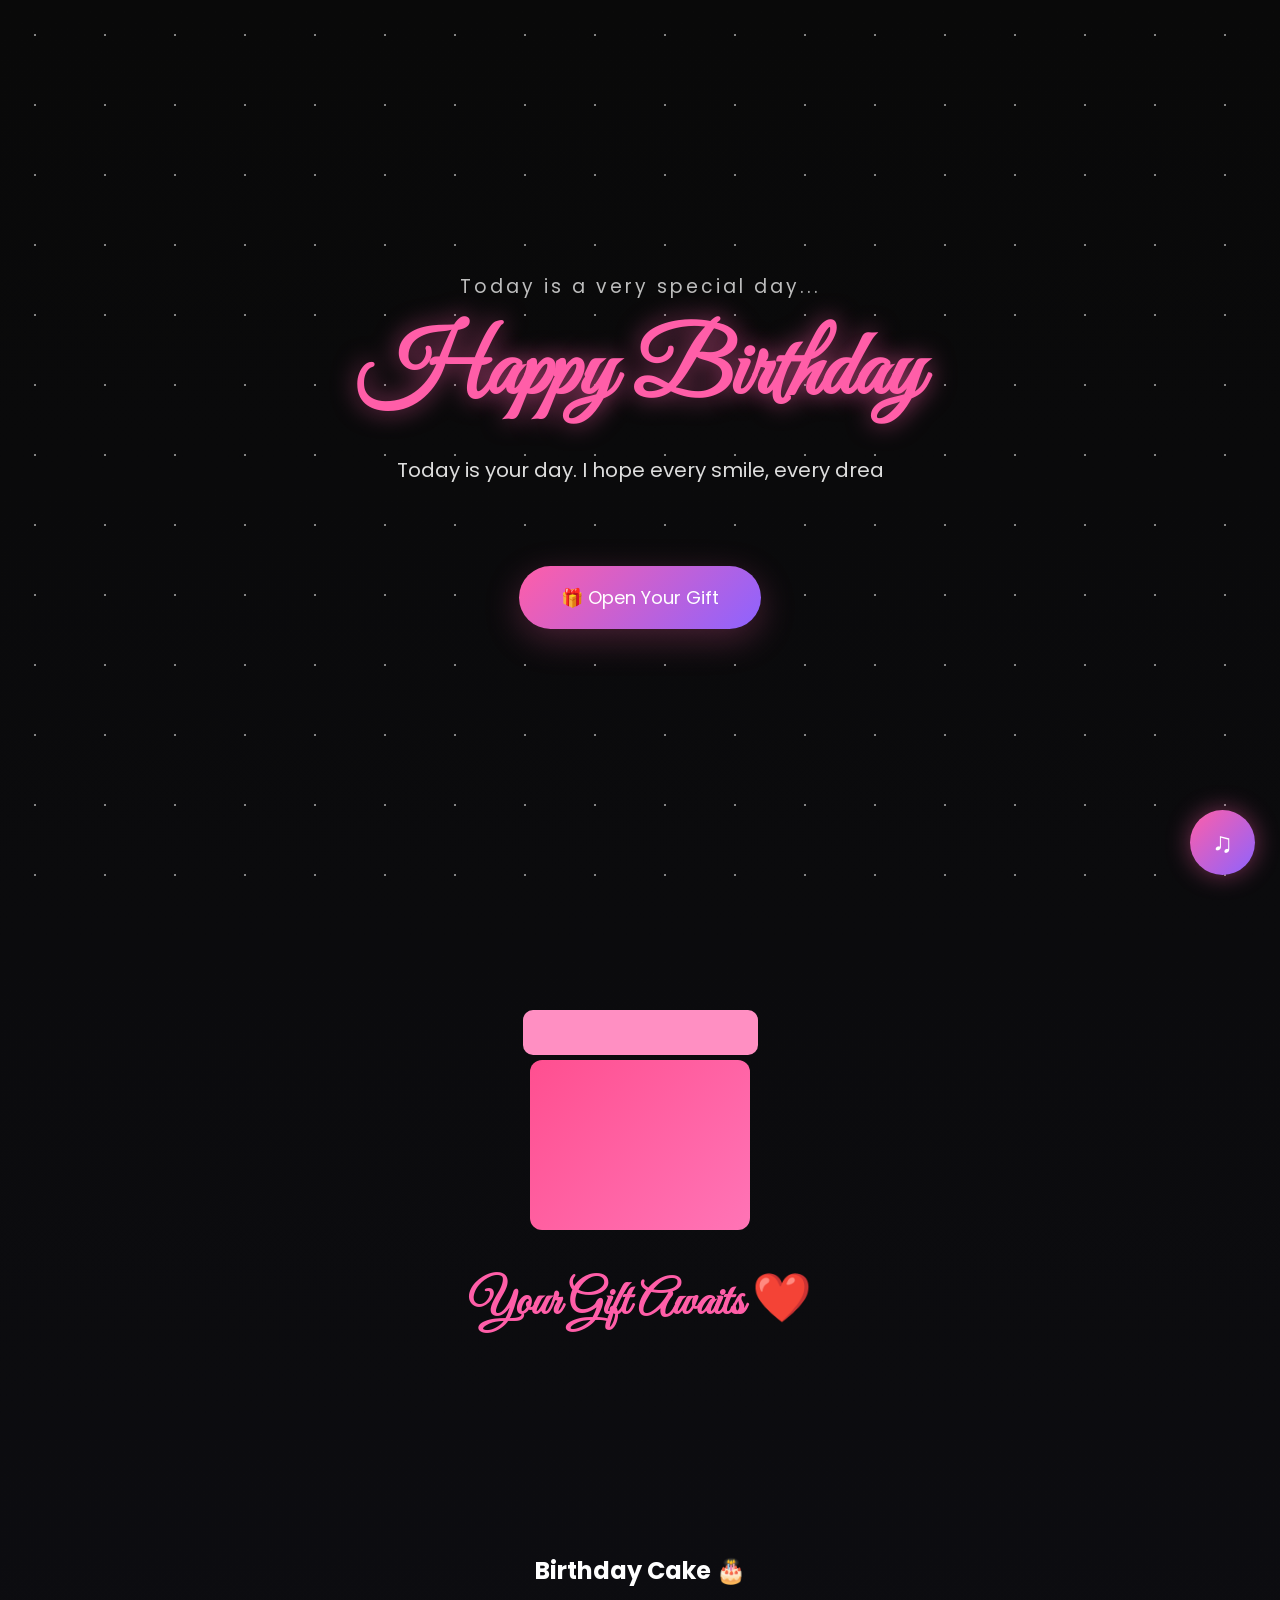
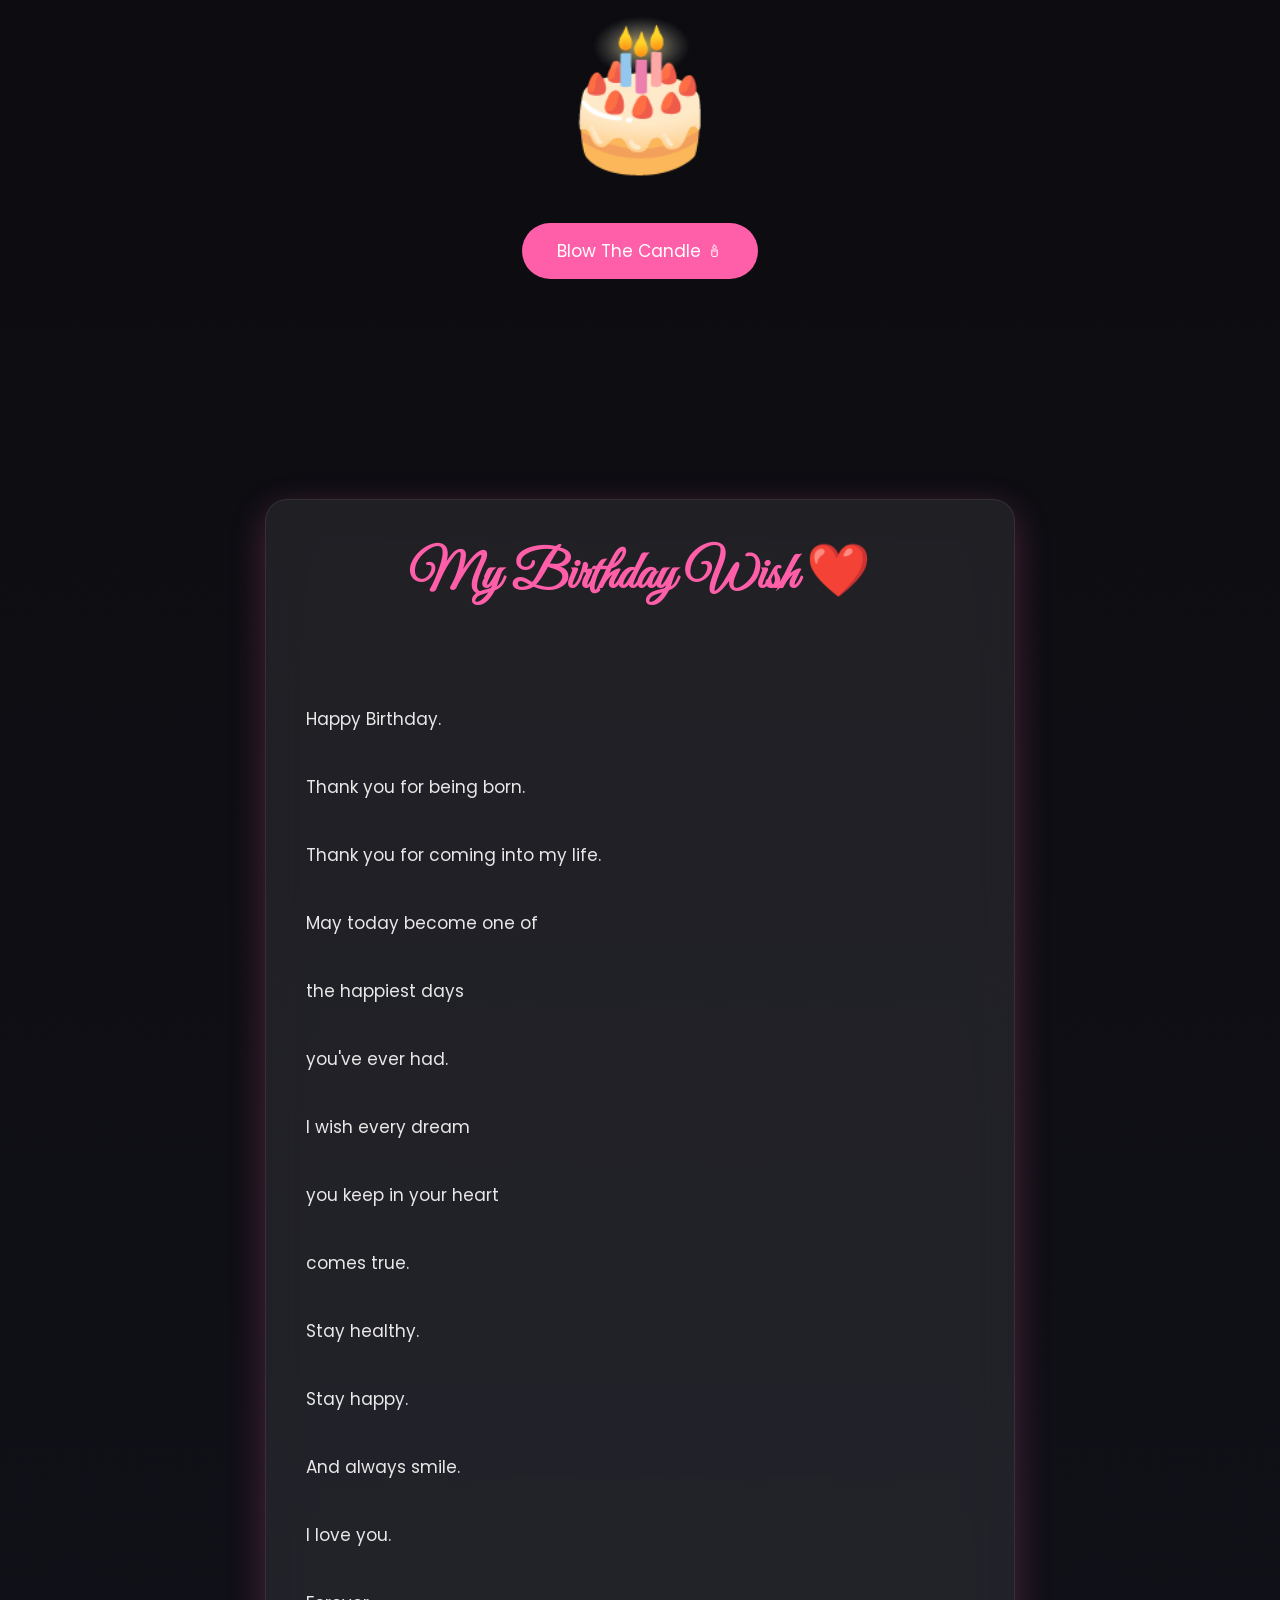
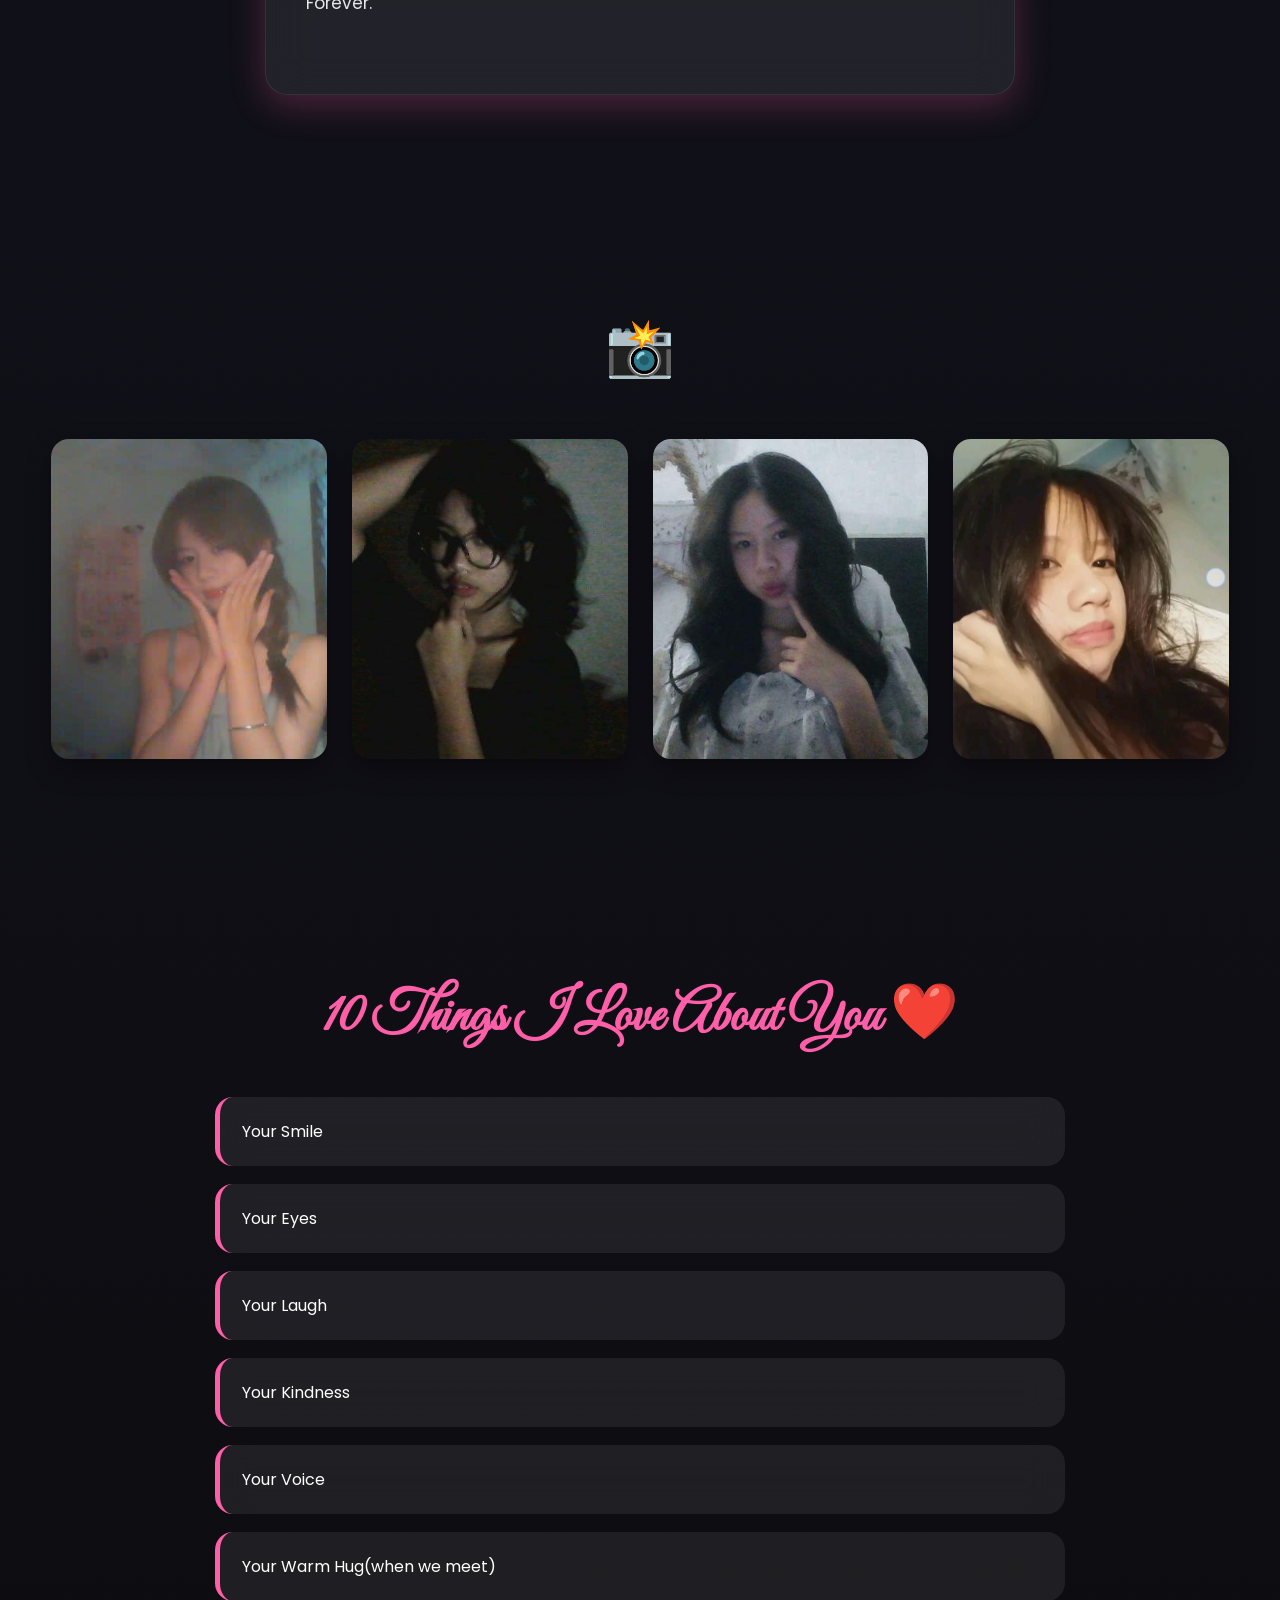
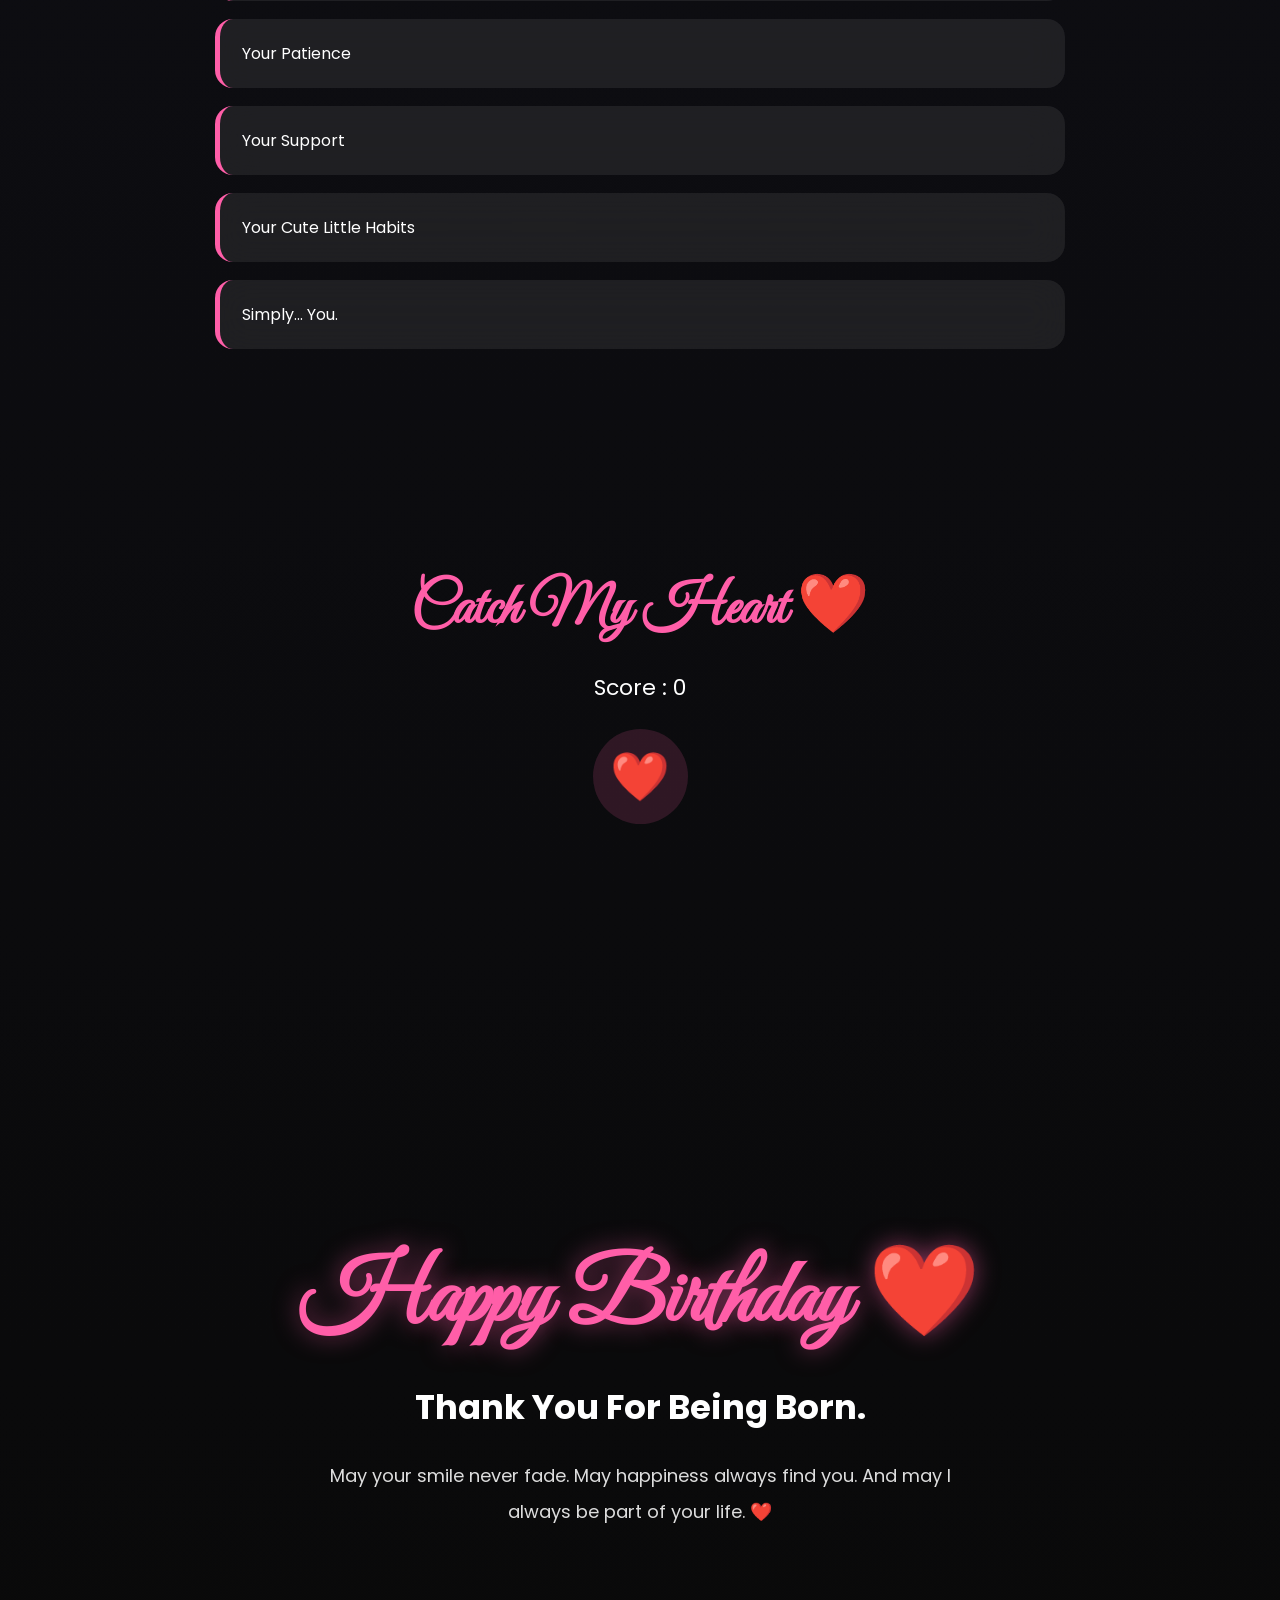
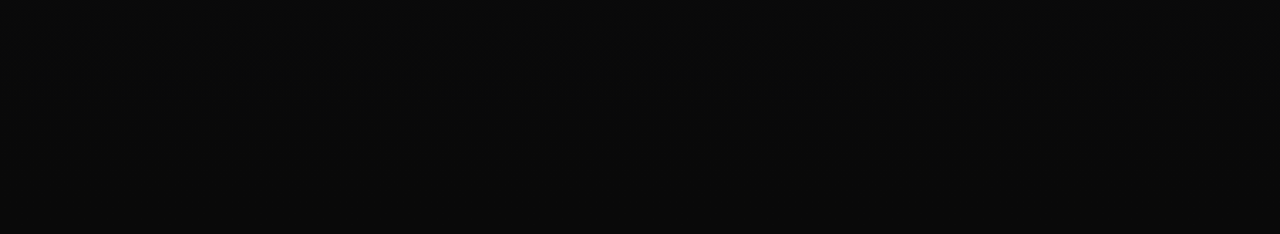
<file: index.html>
<!DOCTYPE html>
<html lang="en">

<head>

<meta charset="UTF-8">

<meta name="viewport" content="width=device-width, initial-scale=1.0">

<title>Happy Birthday ❤️</title>

<link rel="stylesheet" href="style.css">

<link rel="preconnect" href="https://fonts.googleapis.com">

<link rel="preconnect" href="https://fonts.gstatic.com" crossorigin>

<link href="https://fonts.googleapis.com/css2?family=Great+Vibes&family=Poppins:wght@300;400;500;600;700&display=swap" rel="stylesheet">

</head>

<body>



<!-- LOADER -->

<div id="loader">

<h1>Preparing Your Gift...</h1>

</div>



<!-- STARS -->

<div class="stars"></div>

<div class="shooting-stars"></div>

<div class="hearts"></div>



<!-- INTRO -->

<section class="intro">

<h3>Today is a very special day...</h3>

<h1 id="birthdayName">

Happy Birthday

</h1>

<p id="typing"></p>

<button id="giftBtn">

🎁 Open Your Gift

</button>

</section>



<!-- GIFT -->

<section class="gift fade">

<div class="giftBox">

<div class="lid"></div>

<div class="box"></div>

</div>

<h2>Your Gift Awaits ❤️</h2>

</section>



<!-- CAKE -->

<section class="cake fade">

<h2>Birthday Cake 🎂</h2>

<div class="cakeContainer">

<div id="cake">

🎂

</div>

<button id="blow">

Blow The Candle 🕯

</button>

</div>

</section>



<!-- LETTER -->

<section class="letter fade">

<div class="envelope">

<div class="paper">

<h2>My Birthday Wish ❤️</h2>

<p>

Happy Birthday.

Thank you for being born.

Thank you for coming into my life.

May today become one of

the happiest days

you've ever had.

I wish every dream

you keep in your heart

comes true.

Stay healthy.

Stay happy.

And always smile.

I love you.

Forever.

</p>

</div>

</div>

</section>



<!-- GALLERY -->

<section class="gallery fade">

<h2>📸</h2>

<div class="photos">

<img src="IMG_20260522_112907_597.jpg">

<img src="IMG_20260529_203345_180.jpg">

<img src="IMG_20260615_002845_595.jpg">

<img src="IMG_20260518_180059.jpg">


</div>

</section>



<!-- REASONS -->

<section class="reasons fade">

<h2>10 Things I Love About You ❤️</h2>

<ul>

<li>Your Smile</li>

<li>Your Eyes</li>

<li>Your Laugh</li>

<li>Your Kindness</li>

<li>Your Voice</li>

<li>Your Warm Hug(when we meet) </li>

<li>Your Patience</li>

<li>Your Support</li>

<li>Your Cute Little Habits</li>

<li>Simply... You.</li>

</ul>

</section>



<!-- GAME -->

<section class="game fade">

<h2>Catch My Heart ❤️</h2>

<p>

Score :

<span id="score">

0

</span>

</p>

<div id="heartGame">

❤️

</div>

</section>



<!-- FINAL -->

<section class="ending">

<h1>

Happy Birthday ❤️

</h1>

<h2>

Thank You For Being Born.

</h2>

<p>

May your smile

never fade.

May happiness

always find you.

And may I

always be

part of your life.

❤️

</p>

</section>



<button id="music">

♫

</button>



<audio id="bgm" loop>

<source src="yung kai - blue (instrumental).mp3">

</audio>



<canvas id="confetti"></canvas>

<script src="script.js"></script>

</body>

</html>
</file>
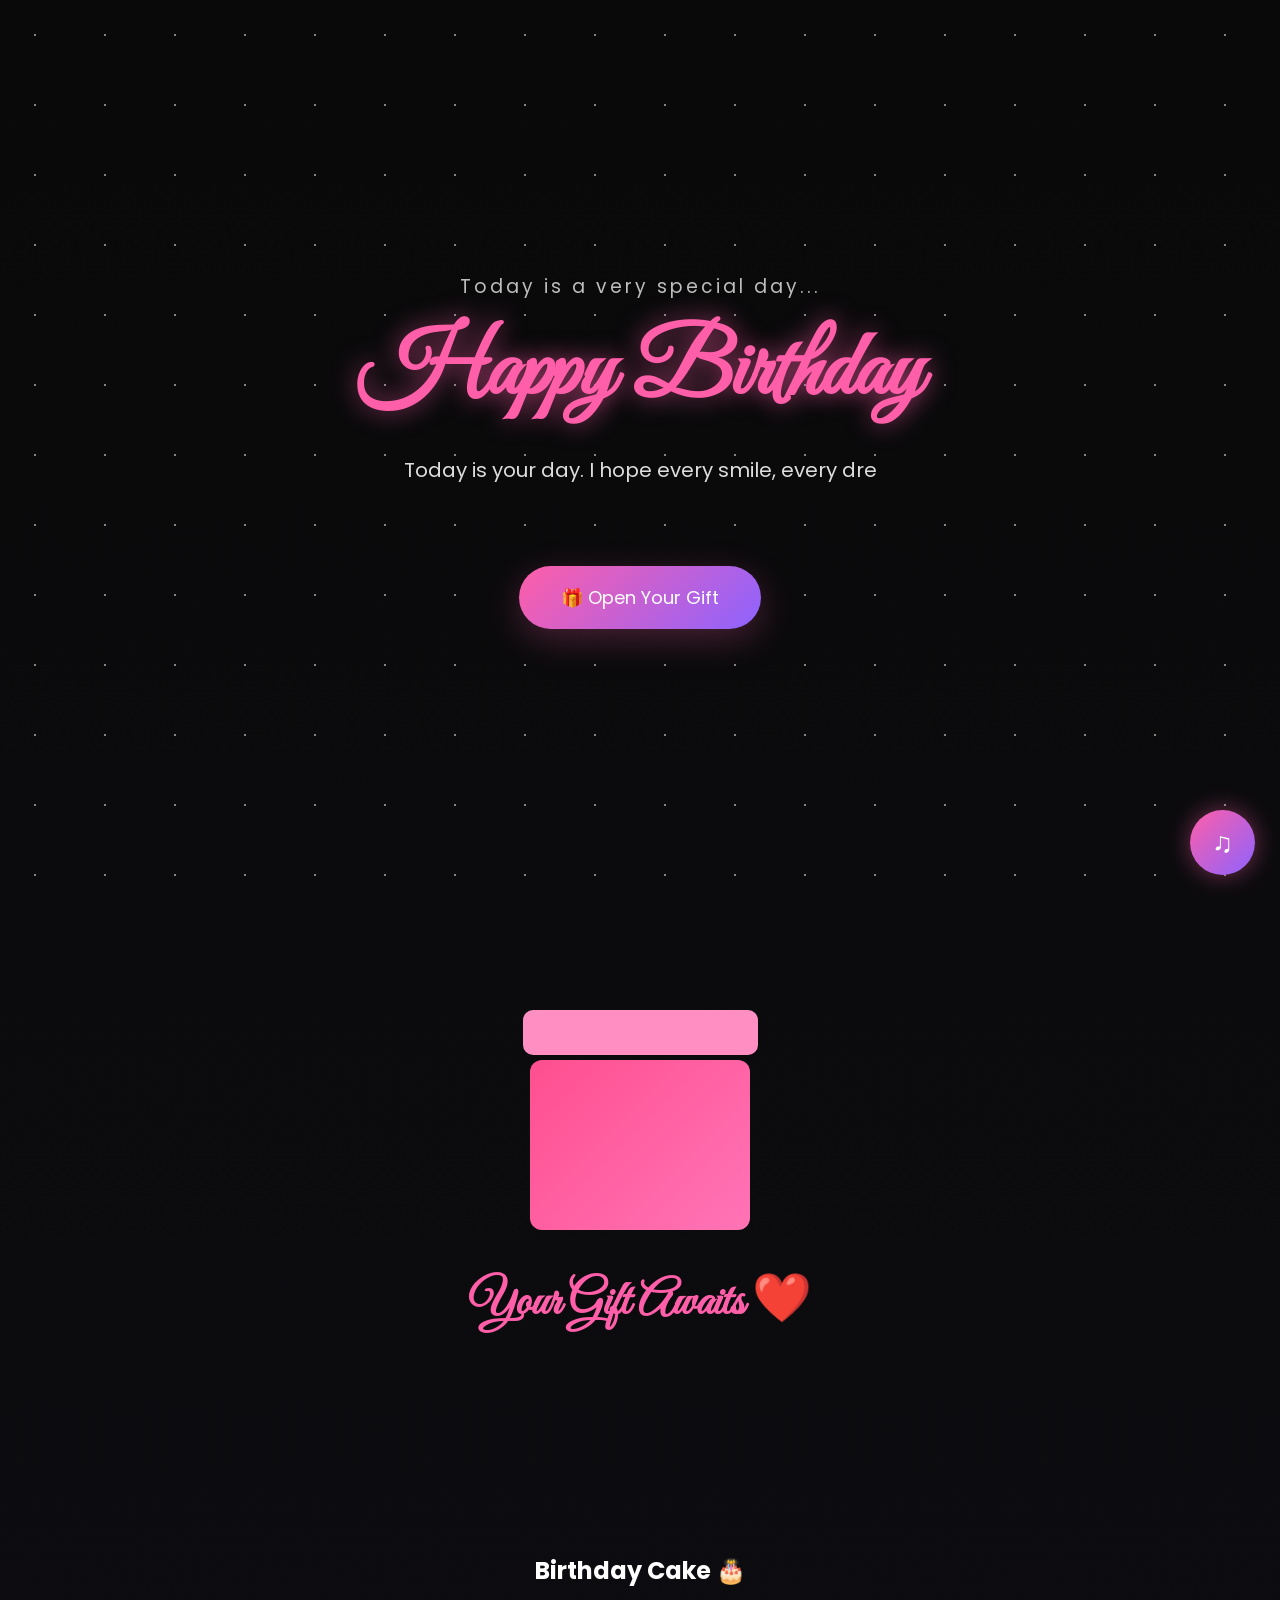
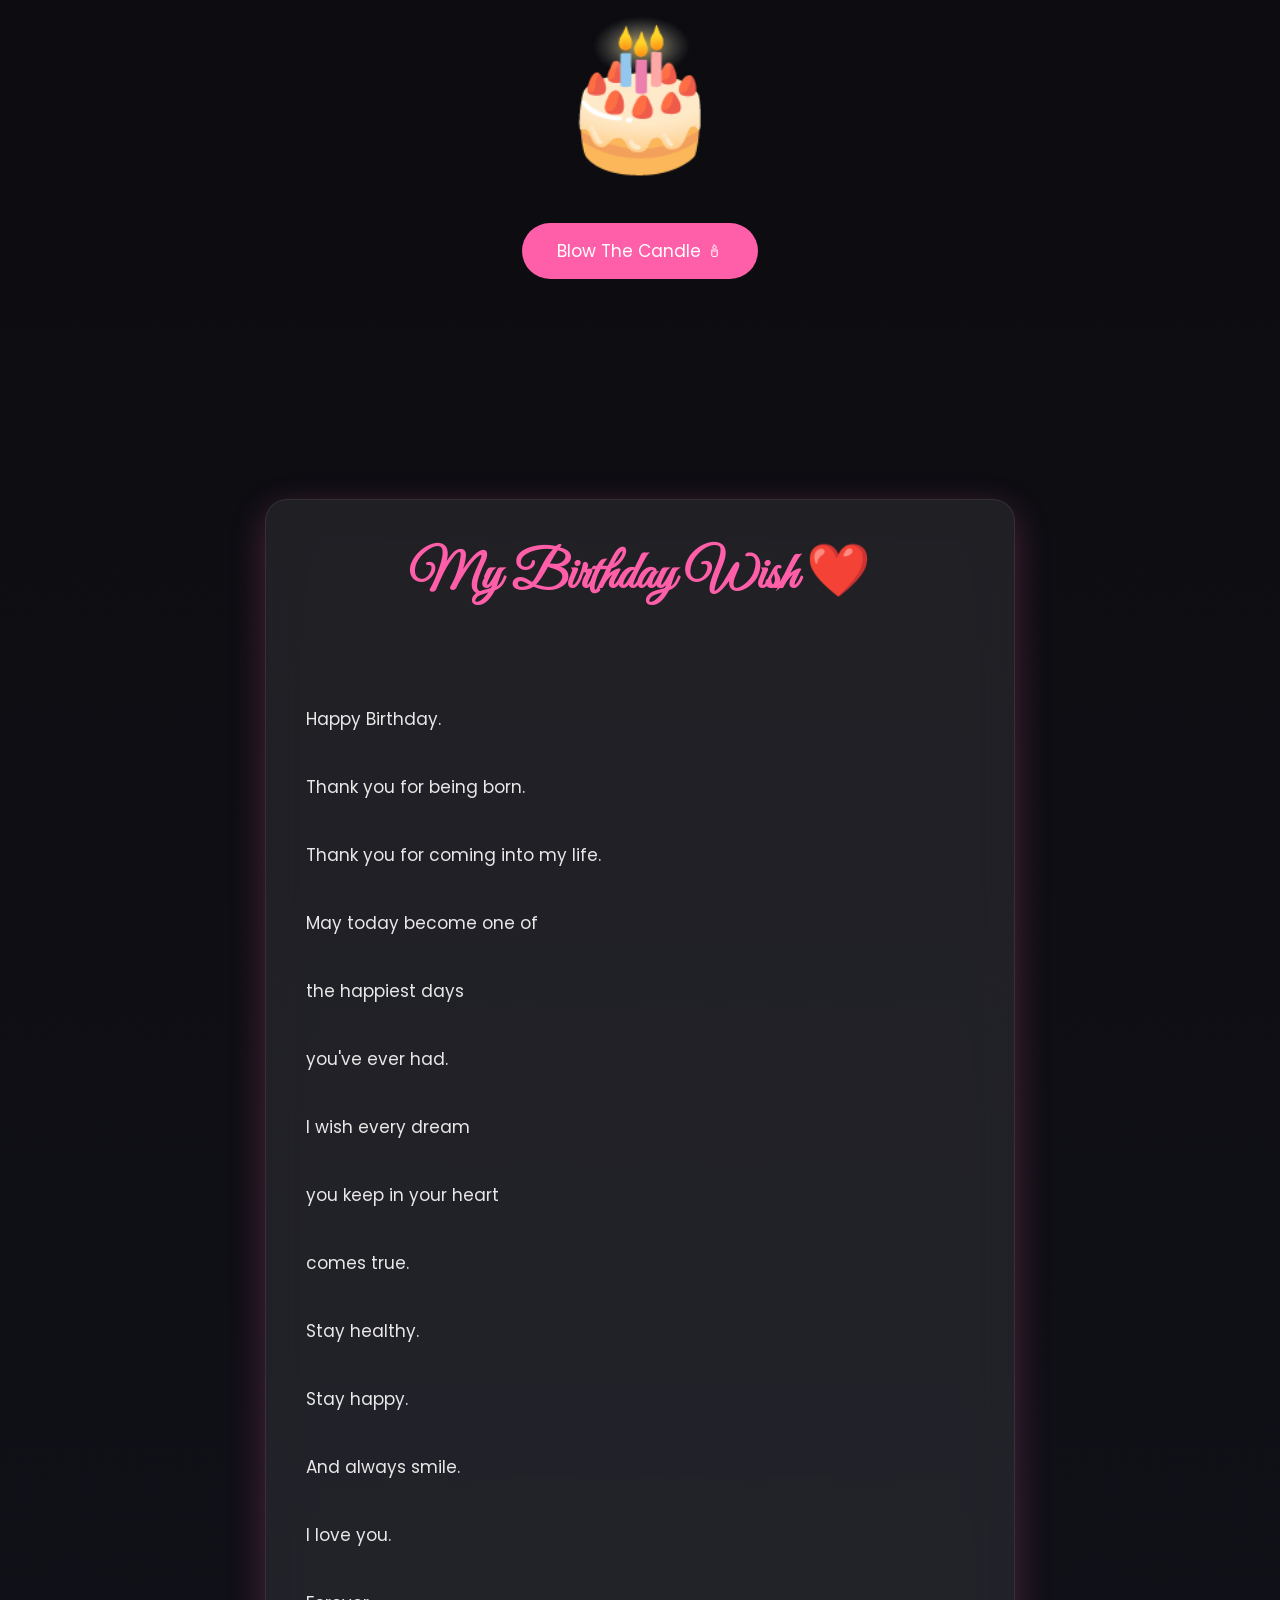
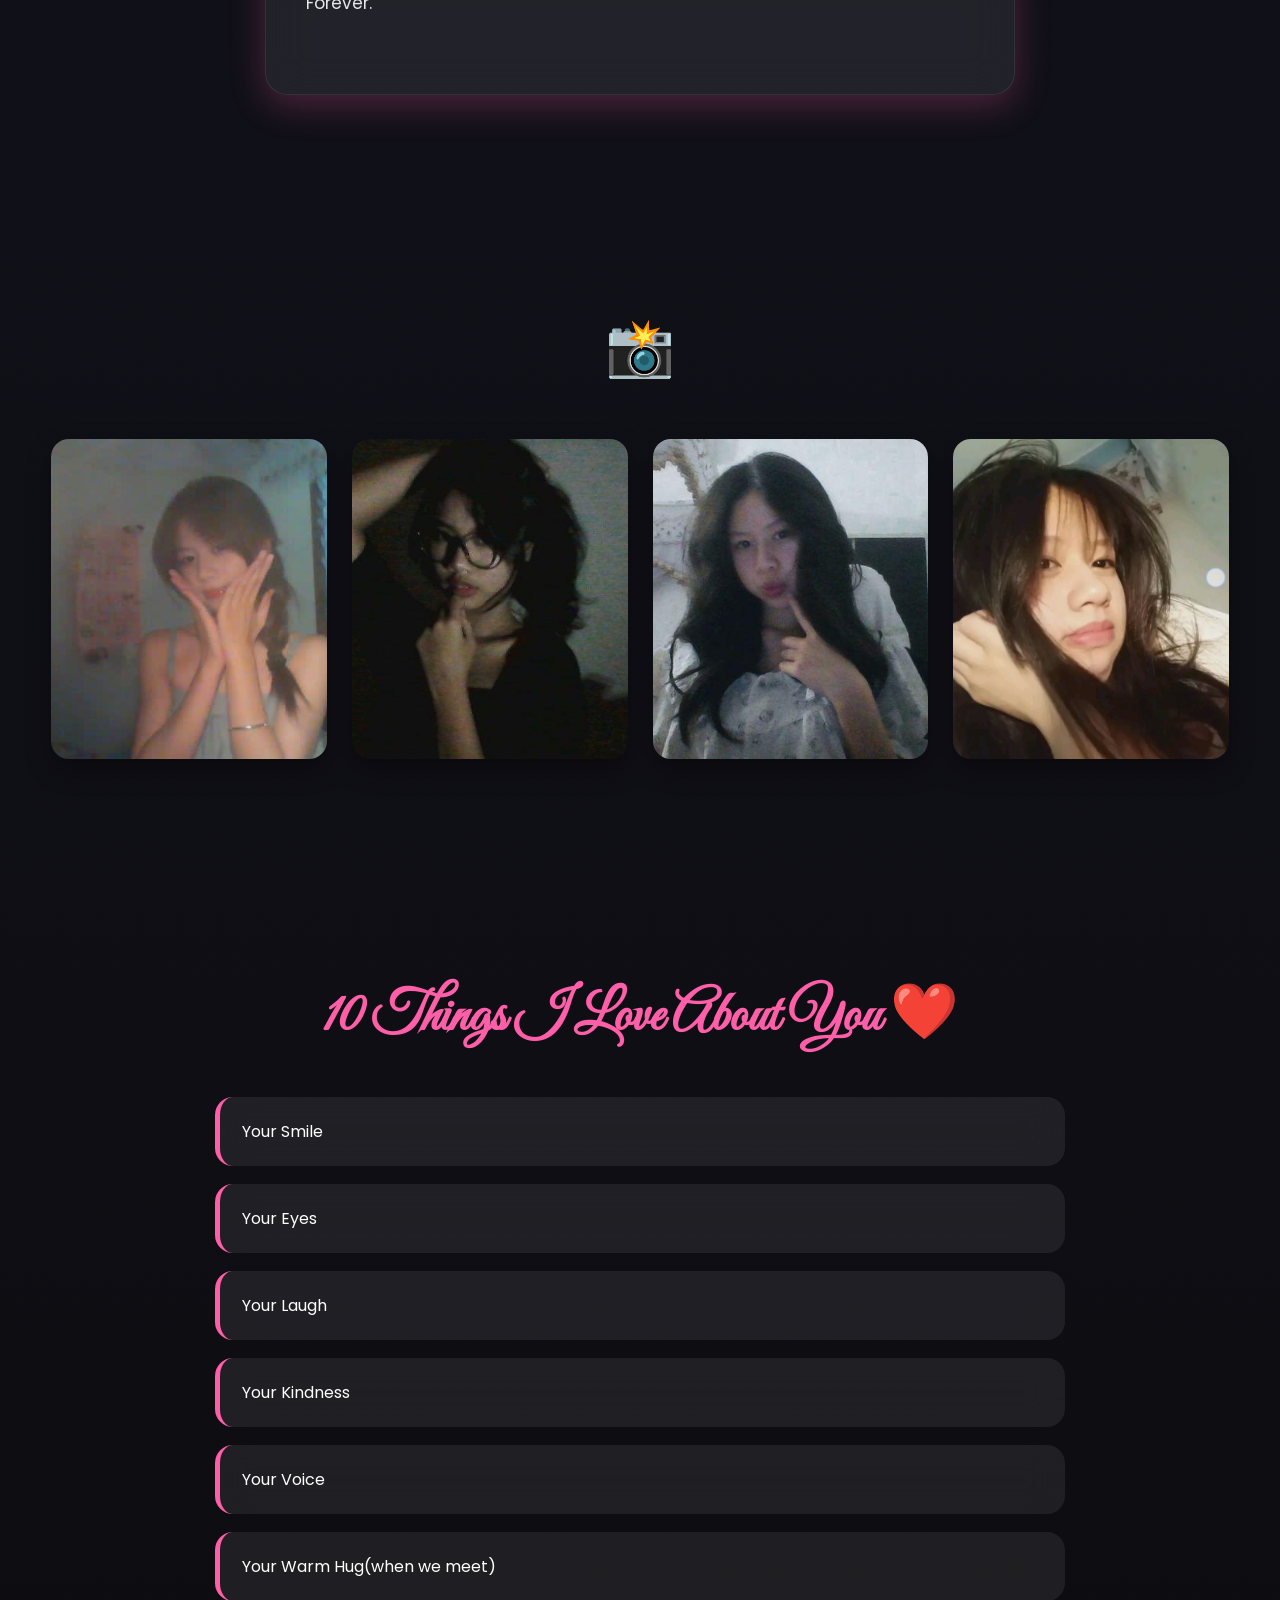
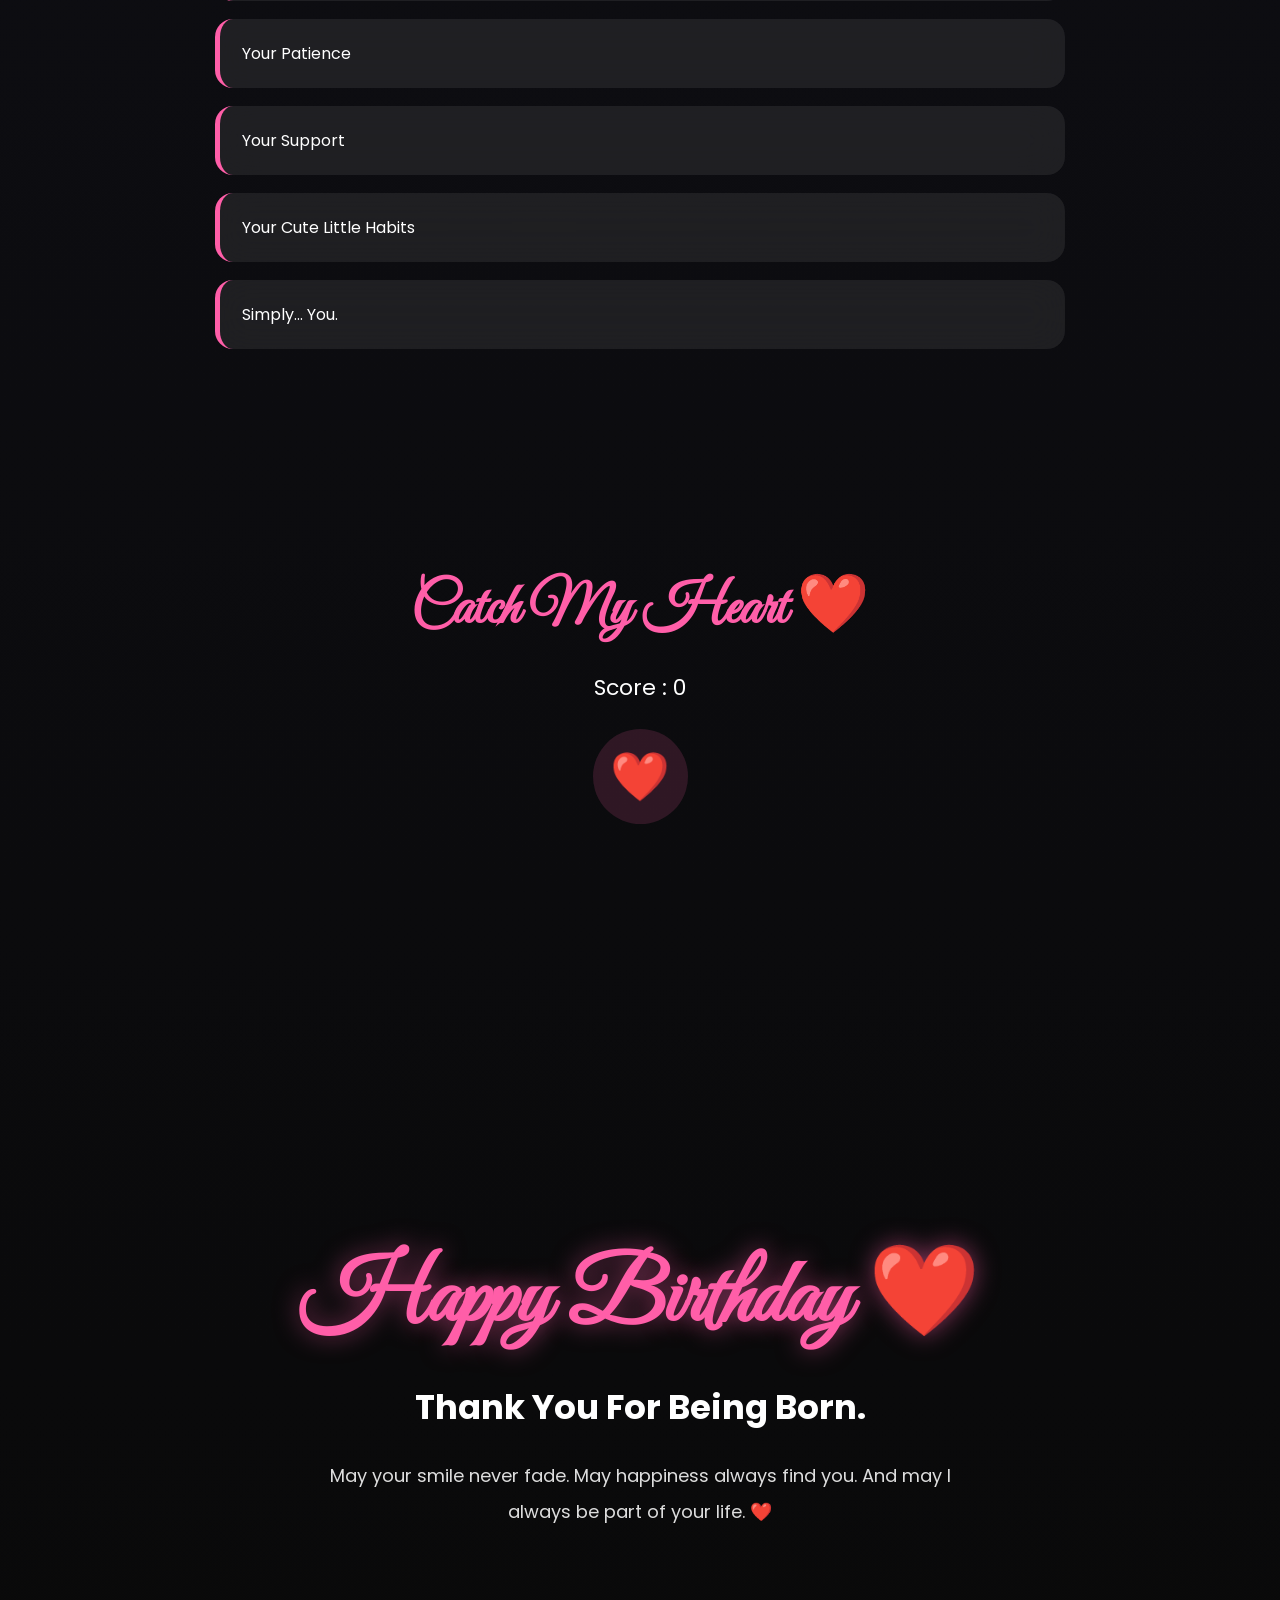
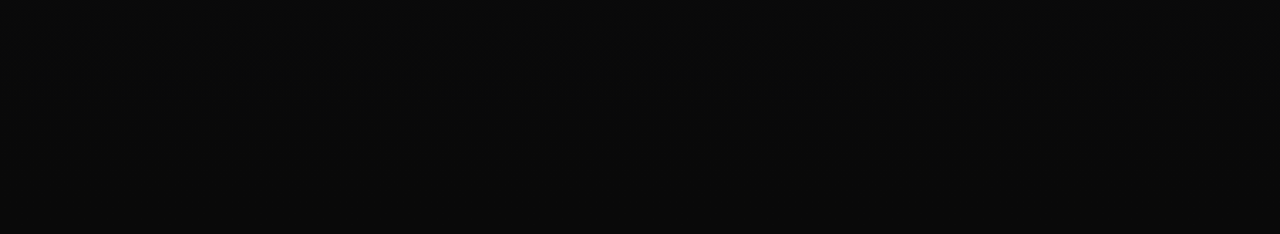
<file: index1.html>
<!DOCTYPE html>
<html lang="en">

<head>

<meta charset="UTF-8">

<meta name="viewport" content="width=device-width, initial-scale=1.0">

<title>Happy Birthday ❤️</title>

<link rel="stylesheet" href="style1.css">

<link rel="preconnect" href="https://fonts.googleapis.com">

<link rel="preconnect" href="https://fonts.gstatic.com" crossorigin>

<link href="https://fonts.googleapis.com/css2?family=Great+Vibes&family=Poppins:wght@300;400;500;600;700&display=swap" rel="stylesheet">

</head>

<body>



<!-- LOADER -->

<div id="loader">

<h1>Preparing Your Gift...</h1>

</div>



<!-- STARS -->

<div class="stars"></div>

<div class="shooting-stars"></div>

<div class="hearts"></div>



<!-- INTRO -->

<section class="intro">

<h3>Today is a very special day...</h3>

<h1 id="birthdayName">

Happy Birthday

</h1>

<p id="typing"></p>

<button id="giftBtn">

🎁 Open Your Gift

</button>

</section>



<!-- GIFT -->

<section class="gift fade">

<div class="giftBox">

<div class="lid"></div>

<div class="box"></div>

</div>

<h2>Your Gift Awaits ❤️</h2>

</section>



<!-- CAKE -->

<section class="cake fade">

<h2>Birthday Cake 🎂</h2>

<div class="cakeContainer">

<div id="cake">

🎂

</div>

<button id="blow">

Blow The Candle 🕯

</button>

</div>

</section>



<!-- LETTER -->

<section class="letter fade">

<div class="envelope">

<div class="paper">

<h2>My Birthday Wish ❤️</h2>

<p>

Happy Birthday.

Thank you for being born.

Thank you for coming into my life.

May today become one of

the happiest days

you've ever had.

I wish every dream

you keep in your heart

comes true.

Stay healthy.

Stay happy.

And always smile.

I love you.

Forever.

</p>

</div>

</div>

</section>



<!-- GALLERY -->

<section class="gallery fade">

<h2>📸</h2>

<div class="photos">

<img src="/IMG_20260522_112907_597.jpg">

<img src="/IMG_20260529_203345_180.jpg">

<img src="/IMG_20260615_002845_595.jpg">

<img src="/IMG_20260518_180059.jpg">


</div>

</section>



<!-- REASONS -->

<section class="reasons fade">

<h2>10 Things I Love About You ❤️</h2>

<ul>

<li>Your Smile</li>

<li>Your Eyes</li>

<li>Your Laugh</li>

<li>Your Kindness</li>

<li>Your Voice</li>

<li>Your Warm Hug(when we meet) </li>

<li>Your Patience</li>

<li>Your Support</li>

<li>Your Cute Little Habits</li>

<li>Simply... You.</li>

</ul>

</section>



<!-- GAME -->

<section class="game fade">

<h2>Catch My Heart ❤️</h2>

<p>

Score :

<span id="score">

0

</span>

</p>

<div id="heartGame">

❤️

</div>

</section>



<!-- FINAL -->

<section class="ending">

<h1>

Happy Birthday ❤️

</h1>

<h2>

Thank You For Being Born.

</h2>

<p>

May your smile

never fade.

May happiness

always find you.

And may I

always be

part of your life.

❤️

</p>

</section>



<button id="music">

♫

</button>



<audio id="bgm" loop>

<source src="/yung kai - blue (instrumental).mp3">

</audio>



<canvas id="confetti"></canvas>

<script src="script.js"></script>

</body>

</html>
</file>
<file: style.css>
/* ===================================================
   HAPPY BIRTHDAY WEBSITE
   STYLE.CSS
   PART 1
=================================================== */

/* Google Font */

@import url('https://fonts.googleapis.com/css2?family=Great+Vibes&family=Poppins:wght@300;400;500;600;700&display=swap');


/* Reset */

*{

margin:0;

padding:0;

box-sizing:border-box;

scroll-behavior:smooth;

}


:root{

--bg:#090909;

--bg2:#121212;

--pink:#ff5ea8;

--purple:#8d63ff;

--white:#ffffff;

--text:#d6d6d6;

--glass:rgba(255,255,255,.08);

--shadow:0 10px 35px rgba(255,94,168,.25);

--radius:22px;

}


/* Body */

body{

font-family:"Poppins",sans-serif;

background:linear-gradient(

180deg,

#090909,

#101018,

#090909

);

color:white;

overflow-x:hidden;

}


/* Scroll */

::-webkit-scrollbar{

width:9px;

}

::-webkit-scrollbar-thumb{

background:var(--pink);

border-radius:20px;

}

::-webkit-scrollbar-track{

background:#111;

}


/* Loader */

#loader{

position:fixed;

inset:0;

background:black;

display:flex;

justify-content:center;

align-items:center;

z-index:99999;

transition:.8s;

}

#loader h1{

font-family:"Great Vibes";

font-size:58px;

color:var(--pink);

animation:pulse 1.5s infinite;

}


/* Stars */

.stars{

position:fixed;

inset:0;

z-index:-2;

background-image:

radial-gradient(white 1px,transparent 1px);

background-size:70px 70px;

opacity:.5;

animation:moveStars 40s linear infinite;

}


/* Floating Hearts */

.hearts{

position:fixed;

inset:0;

pointer-events:none;

overflow:hidden;

z-index:-1;

}

.hearts span{

position:absolute;

bottom:-50px;

color:rgba(255,94,168,.35);

animation:floatHeart linear forwards;

}


/* Section */

section{

width:min(1200px,92%);

margin:auto;

padding:110px 0;

}


/* Intro */

.intro{

height:100vh;

display:flex;

flex-direction:column;

justify-content:center;

align-items:center;

text-align:center;

}

.intro h3{

font-weight:400;

color:#bdbdbd;

letter-spacing:3px;

margin-bottom:15px;

}

.intro h1{

font-family:"Great Vibes";

font-size:92px;

color:var(--pink);

text-shadow:0 0 25px rgba(255,94,168,.6);

margin-bottom:20px;

}

#typing{

max-width:650px;

font-size:20px;

line-height:1.9;

min-height:70px;

color:#ddd;

}


/* Button */

button{

border:none;

cursor:pointer;

font-family:"Poppins";

transition:.35s;

}

#giftBtn{

margin-top:45px;

padding:18px 42px;

border-radius:999px;

font-size:18px;

background:linear-gradient(

135deg,

var(--pink),

var(--purple)

);

color:white;

box-shadow:var(--shadow);

}

#giftBtn:hover{

transform:translateY(-5px) scale(1.06);

box-shadow:

0 0 35px rgba(255,94,168,.5);

}


/* Gift */

.gift{

text-align:center;

}

.giftBox{

width:220px;

height:220px;

margin:auto;

position:relative;

animation:giftShake 3s infinite;

}

.box{

width:220px;

height:170px;

background:linear-gradient(

135deg,

#ff4f90,

#ff74b6

);

position:absolute;

bottom:0;

border-radius:12px;

}

.lid{

width:235px;

height:45px;

background:#ff8fc2;

position:absolute;

top:0;

left:-7px;

border-radius:10px;

}

.gift h2{

margin-top:40px;

font-family:"Great Vibes";

font-size:48px;

color:var(--pink);

}


/* Cake */

.cake{

text-align:center;

}

.cakeContainer{

display:flex;

flex-direction:column;

align-items:center;

gap:25px;

}

#cake{

font-size:140px;

animation:bounce 2s infinite;

}

#blow{

padding:15px 35px;

border-radius:50px;

background:var(--pink);

color:white;

font-size:17px;

}

#blow:hover{

transform:scale(1.05);

}


/* Letter */

.envelope{

max-width:750px;

margin:auto;

padding:40px;

border-radius:22px;

background:var(--glass);

backdrop-filter:blur(20px);

border:1px solid rgba(255,255,255,.08);

box-shadow:var(--shadow);

}

.paper h2{

text-align:center;

font-family:"Great Vibes";

font-size:52px;

margin-bottom:25px;

color:var(--pink);

}

.paper p{

white-space:pre-line;

line-height:2;

color:#e8e8e8;

font-size:17px;

}

 /* ===================================================
   STYLE.CSS
   PART 2
=================================================== */


/* ==========================
   Gallery
========================== */

.gallery{

text-align:center;

}

.gallery h2{

font-family:"Great Vibes";

font-size:56px;

margin-bottom:50px;

color:var(--pink);

}

.photos{

display:grid;

grid-template-columns:repeat(auto-fit,minmax(260px,1fr));

gap:25px;

}

.photos img{

width:100%;

height:320px;

object-fit:cover;

border-radius:18px;

cursor:pointer;

transition:.45s;

box-shadow:0 10px 25px rgba(0,0,0,.35);

}

.photos img:hover{

transform:scale(1.05);

box-shadow:0 0 35px rgba(255,94,168,.45);

}


/* ==========================
   Reasons
========================== */

.reasons h2{

font-family:"Great Vibes";

font-size:55px;

text-align:center;

margin-bottom:45px;

color:var(--pink);

}

.reasons ul{

list-style:none;

max-width:850px;

margin:auto;

display:grid;

gap:18px;

}

.reasons li{

padding:22px;

border-radius:18px;

background:var(--glass);

backdrop-filter:blur(18px);

border-left:5px solid var(--pink);

transition:.35s;

}

.reasons li:hover{

transform:translateX(10px);

box-shadow:0 0 25px rgba(255,94,168,.35);

}


/* ==========================
   Mini Game
========================== */

.game{

text-align:center;

}

.game h2{

font-family:"Great Vibes";

font-size:58px;

color:var(--pink);

margin-bottom:25px;

}

.game p{

font-size:22px;

margin-bottom:25px;

}

#heartGame{

width:95px;

height:95px;

margin:auto;

display:flex;

align-items:center;

justify-content:center;

font-size:48px;

border-radius:50%;

background:rgba(255,94,168,.15);

cursor:pointer;

transition:.35s;

animation:heartbeat 1.3s infinite;

}

#heartGame:hover{

transform:scale(1.15);

}


/* ==========================
   Ending
========================== */

.ending{

min-height:100vh;

display:flex;

flex-direction:column;

justify-content:center;

align-items:center;

text-align:center;

}

.ending h1{

font-family:"Great Vibes";

font-size:90px;

color:var(--pink);

margin-bottom:25px;

text-shadow:0 0 25px rgba(255,94,168,.5);

}

.ending h2{

font-size:34px;

margin-bottom:25px;

}

.ending p{

max-width:650px;

line-height:2;

color:#ddd;

font-size:18px;

}


/* ==========================
   Music Button
========================== */

#music{

position:fixed;

right:25px;

bottom:25px;

width:65px;

height:65px;

border-radius:50%;

background:linear-gradient(

135deg,

var(--pink),

var(--purple)

);

color:white;

font-size:28px;

box-shadow:0 0 25px rgba(255,94,168,.45);

z-index:999;

}

#music:hover{

transform:rotate(180deg) scale(1.1);

}


/* ==========================
   Fade
========================== */

.fade{

opacity:0;

transform:translateY(80px);

transition:1s;

}

.fade.show{

opacity:1;

transform:translateY(0);

}


/* ==========================
   Shooting Stars
========================== */

.shooting-stars{

position:fixed;

inset:0;

overflow:hidden;

pointer-events:none;

z-index:-1;

}


/* ==========================
   Canvas
========================== */

#confetti{

position:fixed;

inset:0;

pointer-events:none;

z-index:9999;

}


/* ==========================
   Pulse
========================== */

@keyframes pulse{

0%{

transform:scale(1);

}

50%{

transform:scale(1.08);

}

100%{

transform:scale(1);

}

}


/* ==========================
   Floating Heart
========================== */

@keyframes floatHeart{

0%{

transform:translateY(120vh) scale(.6);

opacity:0;

}

20%{

opacity:1;

}

100%{

transform:translateY(-120vh) scale(1.4);

opacity:0;

}

}


/* ==========================
   Heart Beat
========================== */

@keyframes heartbeat{

0%{

transform:scale(1);

}

20%{

transform:scale(1.2);

}

40%{

transform:scale(.95);

}

60%{

transform:scale(1.2);

}

100%{

transform:scale(1);

}

}


/* ==========================
   Gift Shake
========================== */

@keyframes giftShake{

0%{

transform:rotate(0deg);

}

20%{

transform:rotate(4deg);

}

40%{

transform:rotate(-4deg);

}

60%{

transform:rotate(3deg);

}

80%{

transform:rotate(-3deg);

}

100%{

transform:rotate(0deg);

}

}


/* ==========================
   Cake Bounce
========================== */

@keyframes bounce{

0%{

transform:translateY(0);

}

50%{

transform:translateY(-15px);

}

100%{

transform:translateY(0);

}

}


 /* ==========================
   Move Stars
========================== */

@keyframes moveStars{

    from{
        background-position:0 0;
    }

    to{
        background-position:0 800px;
    }

}

/* ==========================
   Hover Glow
========================== */

button:hover,
.photos img:hover,
#heartGame:hover,
.giftBox:hover{

filter:brightness(1.05);

}


/* ==========================
   Fade Transition
========================== */

section{

transition:1s ease;

}


/* ==========================
   Balloon Decoration
========================== */

.balloon{

position:absolute;

width:60px;

height:80px;

border-radius:50%;

animation:balloonFloat linear infinite;

opacity:.85;

}

.balloon::after{

content:"";

position:absolute;

width:2px;

height:80px;

background:white;

left:50%;

top:80px;

transform:translateX(-50%);

}

.red{

background:#ff5e8a;

}

.blue{

background:#6bbdff;

}

.yellow{

background:#ffd166;

}

.purple{

background:#a56eff;

}


/* ==========================
   Fireworks Background
========================== */

.firework{

position:absolute;

width:6px;

height:6px;

border-radius:50%;

background:white;

animation:explode 1s ease-out forwards;

}


/* ==========================
   Animation
========================== */

@keyframes balloonFloat{

0%{

transform:translateY(120vh);

opacity:0;

}

10%{

opacity:1;

}

100%{

transform:translateY(-130vh);

opacity:0;

}

}


@keyframes explode{

0%{

transform:scale(.2);

opacity:1;

}

100%{

transform:scale(20);

opacity:0;

}

}


/* ==========================
   Responsive
========================== */

@media(max-width:992px){

.intro h1{

font-size:70px;

}

.gallery h2,
.reasons h2,
.game h2{

font-size:48px;

}

.photos{

grid-template-columns:repeat(2,1fr);

}

.photos img{

height:250px;

}

.ending h1{

font-size:65px;

}

}


@media(max-width:768px){

section{

padding:90px 0;

}

.intro{

padding:25px;

}

.intro h1{

font-size:52px;

}

.intro h3{

font-size:15px;

}

#typing{

font-size:16px;

}

.giftBox{

transform:scale(.9);

}

.photos{

grid-template-columns:1fr;

}

.photos img{

height:260px;

}

.envelope{

padding:25px;

}

.paper h2{

font-size:42px;

}

.paper p{

font-size:15px;

line-height:1.9;

}

.reasons li{

padding:18px;

}

.ending h1{

font-size:48px;

}

.ending h2{

font-size:24px;

}

.ending p{

font-size:16px;

}

#music{

width:55px;

height:55px;

font-size:22px;

right:15px;

bottom:15px;

}

}


@media(max-width:480px){

.intro h1{

font-size:42px;

}

#giftBtn{

width:100%;

padding:16px;

}

.gift h2{

font-size:36px;

}

.gallery h2,

.reasons h2,

.game h2{

font-size:38px;

}

#cake{

font-size:100px;

}

#heartGame{

width:75px;

height:75px;

font-size:38px;

}

}


/* ==========================
   Selection
========================== */

::selection{

background:var(--pink);

color:white;

}


/* ==========================
   Smooth Image Loading
========================== */

img{

display:block;

max-width:100%;

}


/* ==========================
   END OF STYLE.CSS ❤️
========================== */
</file>
<file: style1.css>
/* ===================================================
   HAPPY BIRTHDAY WEBSITE
   STYLE.CSS
   PART 1
=================================================== */

/* Google Font */

@import url('https://fonts.googleapis.com/css2?family=Great+Vibes&family=Poppins:wght@300;400;500;600;700&display=swap');


/* Reset */

*{

margin:0;

padding:0;

box-sizing:border-box;

scroll-behavior:smooth;

}


:root{

--bg:#090909;

--bg2:#121212;

--pink:#ff5ea8;

--purple:#8d63ff;

--white:#ffffff;

--text:#d6d6d6;

--glass:rgba(255,255,255,.08);

--shadow:0 10px 35px rgba(255,94,168,.25);

--radius:22px;

}


/* Body */

body{

font-family:"Poppins",sans-serif;

background:linear-gradient(

180deg,

#090909,

#101018,

#090909

);

color:white;

overflow-x:hidden;

}


/* Scroll */

::-webkit-scrollbar{

width:9px;

}

::-webkit-scrollbar-thumb{

background:var(--pink);

border-radius:20px;

}

::-webkit-scrollbar-track{

background:#111;

}


/* Loader */

#loader{

position:fixed;

inset:0;

background:black;

display:flex;

justify-content:center;

align-items:center;

z-index:99999;

transition:.8s;

}

#loader h1{

font-family:"Great Vibes";

font-size:58px;

color:var(--pink);

animation:pulse 1.5s infinite;

}


/* Stars */

.stars{

position:fixed;

inset:0;

z-index:-2;

background-image:

radial-gradient(white 1px,transparent 1px);

background-size:70px 70px;

opacity:.5;

animation:moveStars 40s linear infinite;

}


/* Floating Hearts */

.hearts{

position:fixed;

inset:0;

pointer-events:none;

overflow:hidden;

z-index:-1;

}

.hearts span{

position:absolute;

bottom:-50px;

color:rgba(255,94,168,.35);

animation:floatHeart linear forwards;

}


/* Section */

section{

width:min(1200px,92%);

margin:auto;

padding:110px 0;

}


/* Intro */

.intro{

height:100vh;

display:flex;

flex-direction:column;

justify-content:center;

align-items:center;

text-align:center;

}

.intro h3{

font-weight:400;

color:#bdbdbd;

letter-spacing:3px;

margin-bottom:15px;

}

.intro h1{

font-family:"Great Vibes";

font-size:92px;

color:var(--pink);

text-shadow:0 0 25px rgba(255,94,168,.6);

margin-bottom:20px;

}

#typing{

max-width:650px;

font-size:20px;

line-height:1.9;

min-height:70px;

color:#ddd;

}


/* Button */

button{

border:none;

cursor:pointer;

font-family:"Poppins";

transition:.35s;

}

#giftBtn{

margin-top:45px;

padding:18px 42px;

border-radius:999px;

font-size:18px;

background:linear-gradient(

135deg,

var(--pink),

var(--purple)

);

color:white;

box-shadow:var(--shadow);

}

#giftBtn:hover{

transform:translateY(-5px) scale(1.06);

box-shadow:

0 0 35px rgba(255,94,168,.5);

}


/* Gift */

.gift{

text-align:center;

}

.giftBox{

width:220px;

height:220px;

margin:auto;

position:relative;

animation:giftShake 3s infinite;

}

.box{

width:220px;

height:170px;

background:linear-gradient(

135deg,

#ff4f90,

#ff74b6

);

position:absolute;

bottom:0;

border-radius:12px;

}

.lid{

width:235px;

height:45px;

background:#ff8fc2;

position:absolute;

top:0;

left:-7px;

border-radius:10px;

}

.gift h2{

margin-top:40px;

font-family:"Great Vibes";

font-size:48px;

color:var(--pink);

}


/* Cake */

.cake{

text-align:center;

}

.cakeContainer{

display:flex;

flex-direction:column;

align-items:center;

gap:25px;

}

#cake{

font-size:140px;

animation:bounce 2s infinite;

}

#blow{

padding:15px 35px;

border-radius:50px;

background:var(--pink);

color:white;

font-size:17px;

}

#blow:hover{

transform:scale(1.05);

}


/* Letter */

.envelope{

max-width:750px;

margin:auto;

padding:40px;

border-radius:22px;

background:var(--glass);

backdrop-filter:blur(20px);

border:1px solid rgba(255,255,255,.08);

box-shadow:var(--shadow);

}

.paper h2{

text-align:center;

font-family:"Great Vibes";

font-size:52px;

margin-bottom:25px;

color:var(--pink);

}

.paper p{

white-space:pre-line;

line-height:2;

color:#e8e8e8;

font-size:17px;

}

 /* ===================================================
   STYLE.CSS
   PART 2
=================================================== */


/* ==========================
   Gallery
========================== */

.gallery{

text-align:center;

}

.gallery h2{

font-family:"Great Vibes";

font-size:56px;

margin-bottom:50px;

color:var(--pink);

}

.photos{

display:grid;

grid-template-columns:repeat(auto-fit,minmax(260px,1fr));

gap:25px;

}

.photos img{

width:100%;

height:320px;

object-fit:cover;

border-radius:18px;

cursor:pointer;

transition:.45s;

box-shadow:0 10px 25px rgba(0,0,0,.35);

}

.photos img:hover{

transform:scale(1.05);

box-shadow:0 0 35px rgba(255,94,168,.45);

}


/* ==========================
   Reasons
========================== */

.reasons h2{

font-family:"Great Vibes";

font-size:55px;

text-align:center;

margin-bottom:45px;

color:var(--pink);

}

.reasons ul{

list-style:none;

max-width:850px;

margin:auto;

display:grid;

gap:18px;

}

.reasons li{

padding:22px;

border-radius:18px;

background:var(--glass);

backdrop-filter:blur(18px);

border-left:5px solid var(--pink);

transition:.35s;

}

.reasons li:hover{

transform:translateX(10px);

box-shadow:0 0 25px rgba(255,94,168,.35);

}


/* ==========================
   Mini Game
========================== */

.game{

text-align:center;

}

.game h2{

font-family:"Great Vibes";

font-size:58px;

color:var(--pink);

margin-bottom:25px;

}

.game p{

font-size:22px;

margin-bottom:25px;

}

#heartGame{

width:95px;

height:95px;

margin:auto;

display:flex;

align-items:center;

justify-content:center;

font-size:48px;

border-radius:50%;

background:rgba(255,94,168,.15);

cursor:pointer;

transition:.35s;

animation:heartbeat 1.3s infinite;

}

#heartGame:hover{

transform:scale(1.15);

}


/* ==========================
   Ending
========================== */

.ending{

min-height:100vh;

display:flex;

flex-direction:column;

justify-content:center;

align-items:center;

text-align:center;

}

.ending h1{

font-family:"Great Vibes";

font-size:90px;

color:var(--pink);

margin-bottom:25px;

text-shadow:0 0 25px rgba(255,94,168,.5);

}

.ending h2{

font-size:34px;

margin-bottom:25px;

}

.ending p{

max-width:650px;

line-height:2;

color:#ddd;

font-size:18px;

}


/* ==========================
   Music Button
========================== */

#music{

position:fixed;

right:25px;

bottom:25px;

width:65px;

height:65px;

border-radius:50%;

background:linear-gradient(

135deg,

var(--pink),

var(--purple)

);

color:white;

font-size:28px;

box-shadow:0 0 25px rgba(255,94,168,.45);

z-index:999;

}

#music:hover{

transform:rotate(180deg) scale(1.1);

}


/* ==========================
   Fade
========================== */

.fade{

opacity:0;

transform:translateY(80px);

transition:1s;

}

.fade.show{

opacity:1;

transform:translateY(0);

}


/* ==========================
   Shooting Stars
========================== */

.shooting-stars{

position:fixed;

inset:0;

overflow:hidden;

pointer-events:none;

z-index:-1;

}


/* ==========================
   Canvas
========================== */

#confetti{

position:fixed;

inset:0;

pointer-events:none;

z-index:9999;

}


/* ==========================
   Pulse
========================== */

@keyframes pulse{

0%{

transform:scale(1);

}

50%{

transform:scale(1.08);

}

100%{

transform:scale(1);

}

}


/* ==========================
   Floating Heart
========================== */

@keyframes floatHeart{

0%{

transform:translateY(120vh) scale(.6);

opacity:0;

}

20%{

opacity:1;

}

100%{

transform:translateY(-120vh) scale(1.4);

opacity:0;

}

}


/* ==========================
   Heart Beat
========================== */

@keyframes heartbeat{

0%{

transform:scale(1);

}

20%{

transform:scale(1.2);

}

40%{

transform:scale(.95);

}

60%{

transform:scale(1.2);

}

100%{

transform:scale(1);

}

}


/* ==========================
   Gift Shake
========================== */

@keyframes giftShake{

0%{

transform:rotate(0deg);

}

20%{

transform:rotate(4deg);

}

40%{

transform:rotate(-4deg);

}

60%{

transform:rotate(3deg);

}

80%{

transform:rotate(-3deg);

}

100%{

transform:rotate(0deg);

}

}


/* ==========================
   Cake Bounce
========================== */

@keyframes bounce{

0%{

transform:translateY(0);

}

50%{

transform:translateY(-15px);

}

100%{

transform:translateY(0);

}

}


 /* ==========================
   Move Stars
========================== */

@keyframes moveStars{

    from{
        background-position:0 0;
    }

    to{
        background-position:0 800px;
    }

}

/* ==========================
   Hover Glow
========================== */

button:hover,
.photos img:hover,
#heartGame:hover,
.giftBox:hover{

filter:brightness(1.05);

}


/* ==========================
   Fade Transition
========================== */

section{

transition:1s ease;

}


/* ==========================
   Balloon Decoration
========================== */

.balloon{

position:absolute;

width:60px;

height:80px;

border-radius:50%;

animation:balloonFloat linear infinite;

opacity:.85;

}

.balloon::after{

content:"";

position:absolute;

width:2px;

height:80px;

background:white;

left:50%;

top:80px;

transform:translateX(-50%);

}

.red{

background:#ff5e8a;

}

.blue{

background:#6bbdff;

}

.yellow{

background:#ffd166;

}

.purple{

background:#a56eff;

}


/* ==========================
   Fireworks Background
========================== */

.firework{

position:absolute;

width:6px;

height:6px;

border-radius:50%;

background:white;

animation:explode 1s ease-out forwards;

}


/* ==========================
   Animation
========================== */

@keyframes balloonFloat{

0%{

transform:translateY(120vh);

opacity:0;

}

10%{

opacity:1;

}

100%{

transform:translateY(-130vh);

opacity:0;

}

}


@keyframes explode{

0%{

transform:scale(.2);

opacity:1;

}

100%{

transform:scale(20);

opacity:0;

}

}


/* ==========================
   Responsive
========================== */

@media(max-width:992px){

.intro h1{

font-size:70px;

}

.gallery h2,
.reasons h2,
.game h2{

font-size:48px;

}

.photos{

grid-template-columns:repeat(2,1fr);

}

.photos img{

height:250px;

}

.ending h1{

font-size:65px;

}

}


@media(max-width:768px){

section{

padding:90px 0;

}

.intro{

padding:25px;

}

.intro h1{

font-size:52px;

}

.intro h3{

font-size:15px;

}

#typing{

font-size:16px;

}

.giftBox{

transform:scale(.9);

}

.photos{

grid-template-columns:1fr;

}

.photos img{

height:260px;

}

.envelope{

padding:25px;

}

.paper h2{

font-size:42px;

}

.paper p{

font-size:15px;

line-height:1.9;

}

.reasons li{

padding:18px;

}

.ending h1{

font-size:48px;

}

.ending h2{

font-size:24px;

}

.ending p{

font-size:16px;

}

#music{

width:55px;

height:55px;

font-size:22px;

right:15px;

bottom:15px;

}

}


@media(max-width:480px){

.intro h1{

font-size:42px;

}

#giftBtn{

width:100%;

padding:16px;

}

.gift h2{

font-size:36px;

}

.gallery h2,

.reasons h2,

.game h2{

font-size:38px;

}

#cake{

font-size:100px;

}

#heartGame{

width:75px;

height:75px;

font-size:38px;

}

}


/* ==========================
   Selection
========================== */

::selection{

background:var(--pink);

color:white;

}


/* ==========================
   Smooth Image Loading
========================== */

img{

display:block;

max-width:100%;

}


/* ==========================
   END OF STYLE.CSS ❤️
========================== */
</file>
